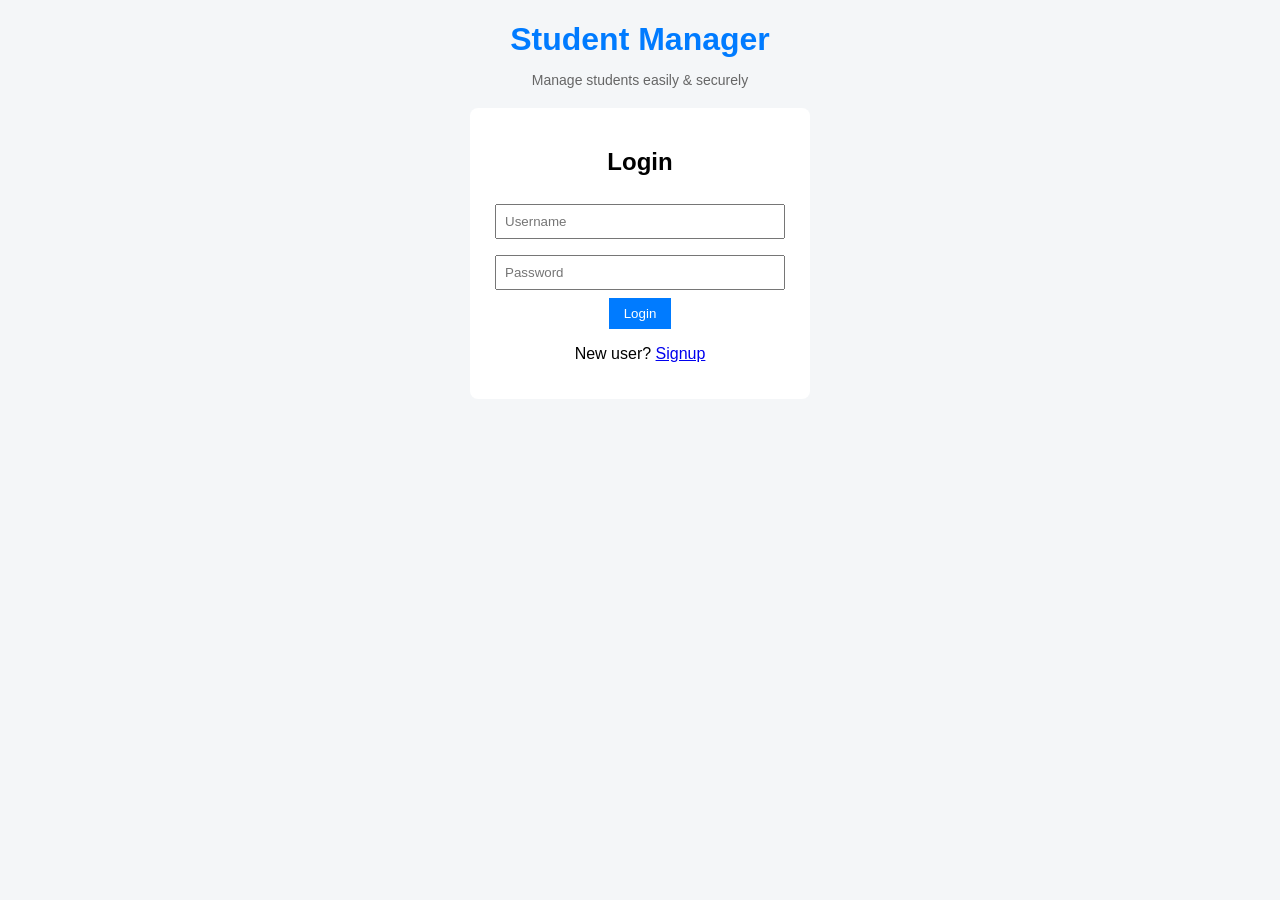
<file: index.html>
<!DOCTYPE html>
<html>
<head>
  <title>Login</title>
  <link rel="stylesheet" href="style.css">
</head>
<body>
    <script src="script.js"></script>

<h1 class="app-title">Student Manager</h1>
<p class="tagline">Manage students easily & securely</p>


<div class="card">
  <h2>Login</h2>

  <input type="text" id="loginUser" placeholder="Username">
  <input type="password" id="loginPass" placeholder="Password">

  <button onclick="login()">Login</button>
  <p>New user? <a href="signup.html">Signup</a></p>
</div>
</body>
</html>
</file>
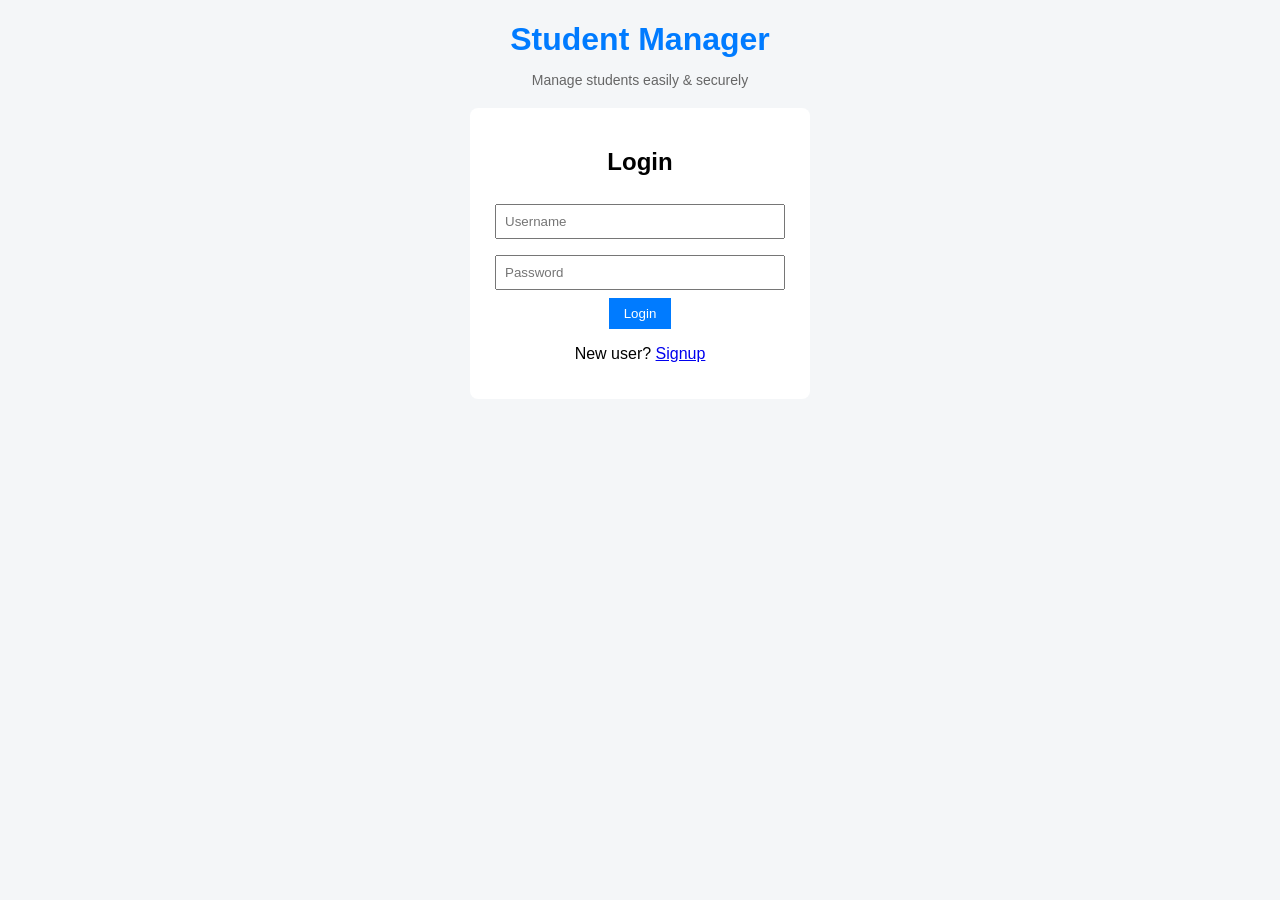
<file: home.html>
<!DOCTYPE html>
<html>
<head>
  <title>Student Management</title>
  <link rel="stylesheet" href="style.css">
</head>
<body>
    <button onclick="toggleDarkMode()" class = "d">🌙</button>
    <button class="logout" onclick="logout()">Logout</button>

    <h3 id="welcome"></h3>


    
    <h2>Student Management System</h2>
    
    <div class="card">
        <input type="text" id="name" placeholder="Student Name" required>
        <input type="text" id="roll" placeholder="Roll Number" required>
        <input type="text" id="dept" placeholder="Department" required>
        <input type ="email"id="mail" placeholder="Email" required>
        <input type="text"  id="num" placeholder="phn No" required>

        <button onclick="addStudent()">Add Student</button>
    </div>
    
    <div class="card">
        <input type="text" id="search" placeholder="Search by Roll" onkeyup="searchStudent()">
    </div>
    
    <table>
        <thead>
            <tr>
                <th>Name</th>
                <th>Roll</th>
                <th>Department</th>
                <th>Email</th>
                <th>phone</th>
                <th>Action</th>
    </tr>
  </thead>
  <tbody id="studentList"></tbody>
</table>
<script src="script.js"></script>

</body>
</html>
</file>
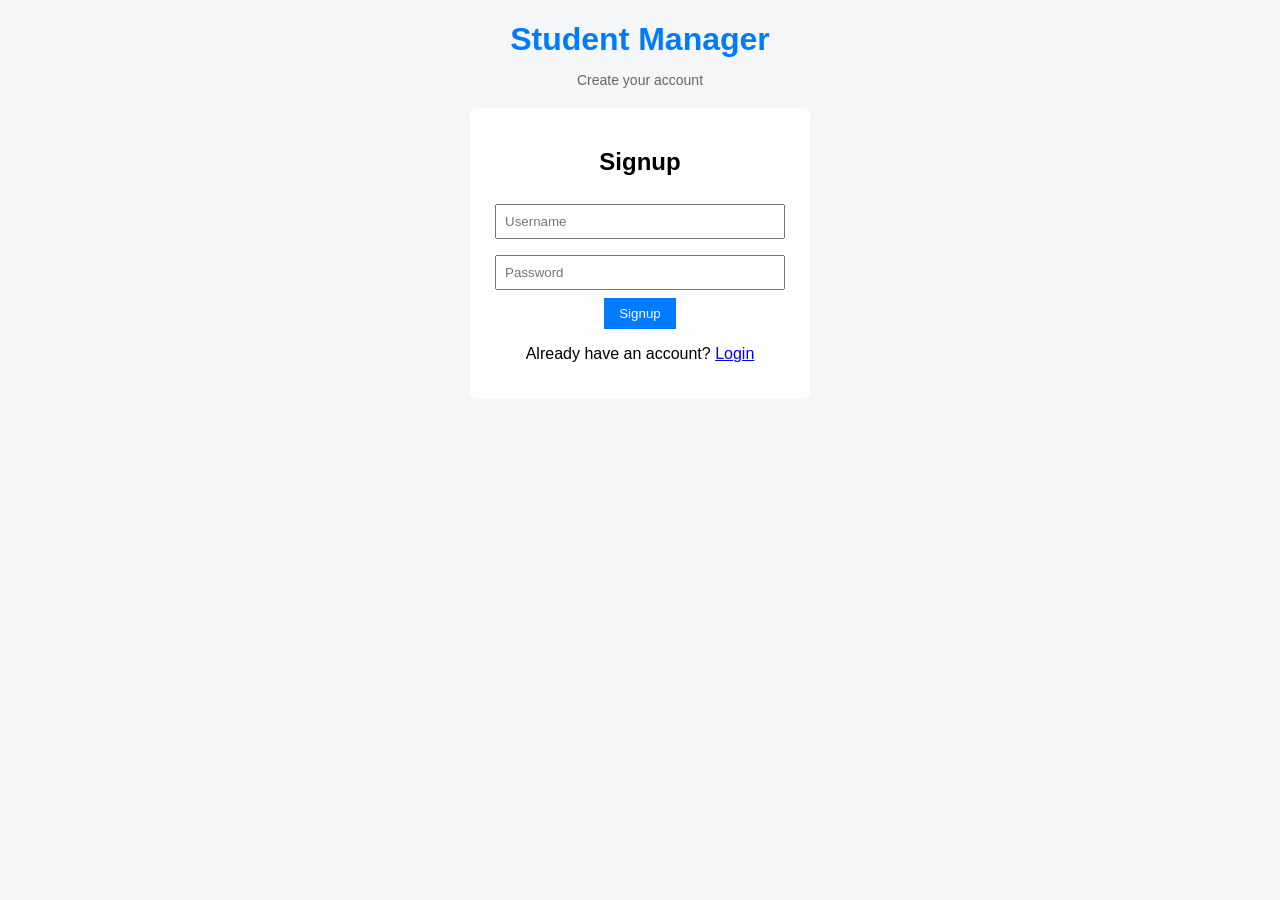
<file: signup.html>
<!DOCTYPE html>
<html>
<head>
  <title>Signup</title>
  <link rel="stylesheet" href="style.css">
</head>
<body>
    <script src="script.js"></script>

<h1 class="app-title">Student Manager</h1>
<p class="tagline">Create your account</p>


<div class="card">
  <h2>Signup</h2>

  <input type="text" id="signupUser" placeholder="Username">
  <input type="password" id="signupPass" placeholder="Password">

  <button onclick="signup()">Signup</button>
  <p>Already have an account? <a href="index.html">Login</a></p>
</div>

</body>
</html>
</file>
<file: style.css>
body {
  font-family: Arial;
  background: #f4f6f8;
  text-align: center;
  animation: fadeIn 0.8s ease;
}
body {
  animation: fadeIn 0.8s ease-in;
}

@keyframes fadeIn {
  from {
    opacity: 0;
    transform: translateY(20px);
  }
  to {
    opacity: 1;
    transform: translateY(0);
  }
}

@keyframes fadeIn {
  from { opacity: 0; transform: translateY(20px); }
  to { opacity: 1; transform: translateY(0); }
}

.card {
  background: white;
  width: 300px;
  margin: 20px auto;
  padding: 20px;
  border-radius: 8px;
  perspective: 1000px;
  transition: transform 0.3s;
}

.card:hover {
  transform: scale(1.03);
   transform: translateY(-10px) rotateX(5deg);
  transition: 0.4s ease;
  box-shadow: 0 20px 40px rgba(0,0,0,0.2);
}

input {
  width: 90%;
  padding: 8px;
  margin: 8px 0;
}

button {
  padding: 8px 15px;
  background: #007bff;
  color: white;
  border: none;
  cursor: pointer;
  transition: 0.3s;
}

button:hover {
  background: #0056b3;
  transform: translateY(-2px);
}

table {
  width: 80%;
  margin: auto;
  border-collapse: collapse;
}

th, td {
  border: 1px solid #ccc;
  padding: 10px;
}

tr {
  animation: slideIn 0.4s ease;
}

@keyframes slideIn {
  from { opacity: 0; transform: translateX(-20px); }
  to { opacity: 1; transform: translateX(0); }
}
.logout {
  position: absolute;
  top: 20px;
  right: 20px;
  background: #dc3545;
  color: white;
}

.logout:hover {
  background: #b02a37;
}
.dark {
  background: #121212;
  color: white;
}

.dark .card {
  background: #1f1f1f;
}

.dark table, 
.dark th, 
.dark td {
  border-color: #444;
}
.d{
    background-color: transparent;
    margin-left: 80%;
    margin-top: 10px;
}
.d:hover{
    background-color: #d8cdcd;
}
.app-title {
  margin-bottom: 5px;
  color: #007bff;
}

.tagline {
  font-size: 14px;
  color: #666;
  margin-bottom: 15px;
}
</file>
